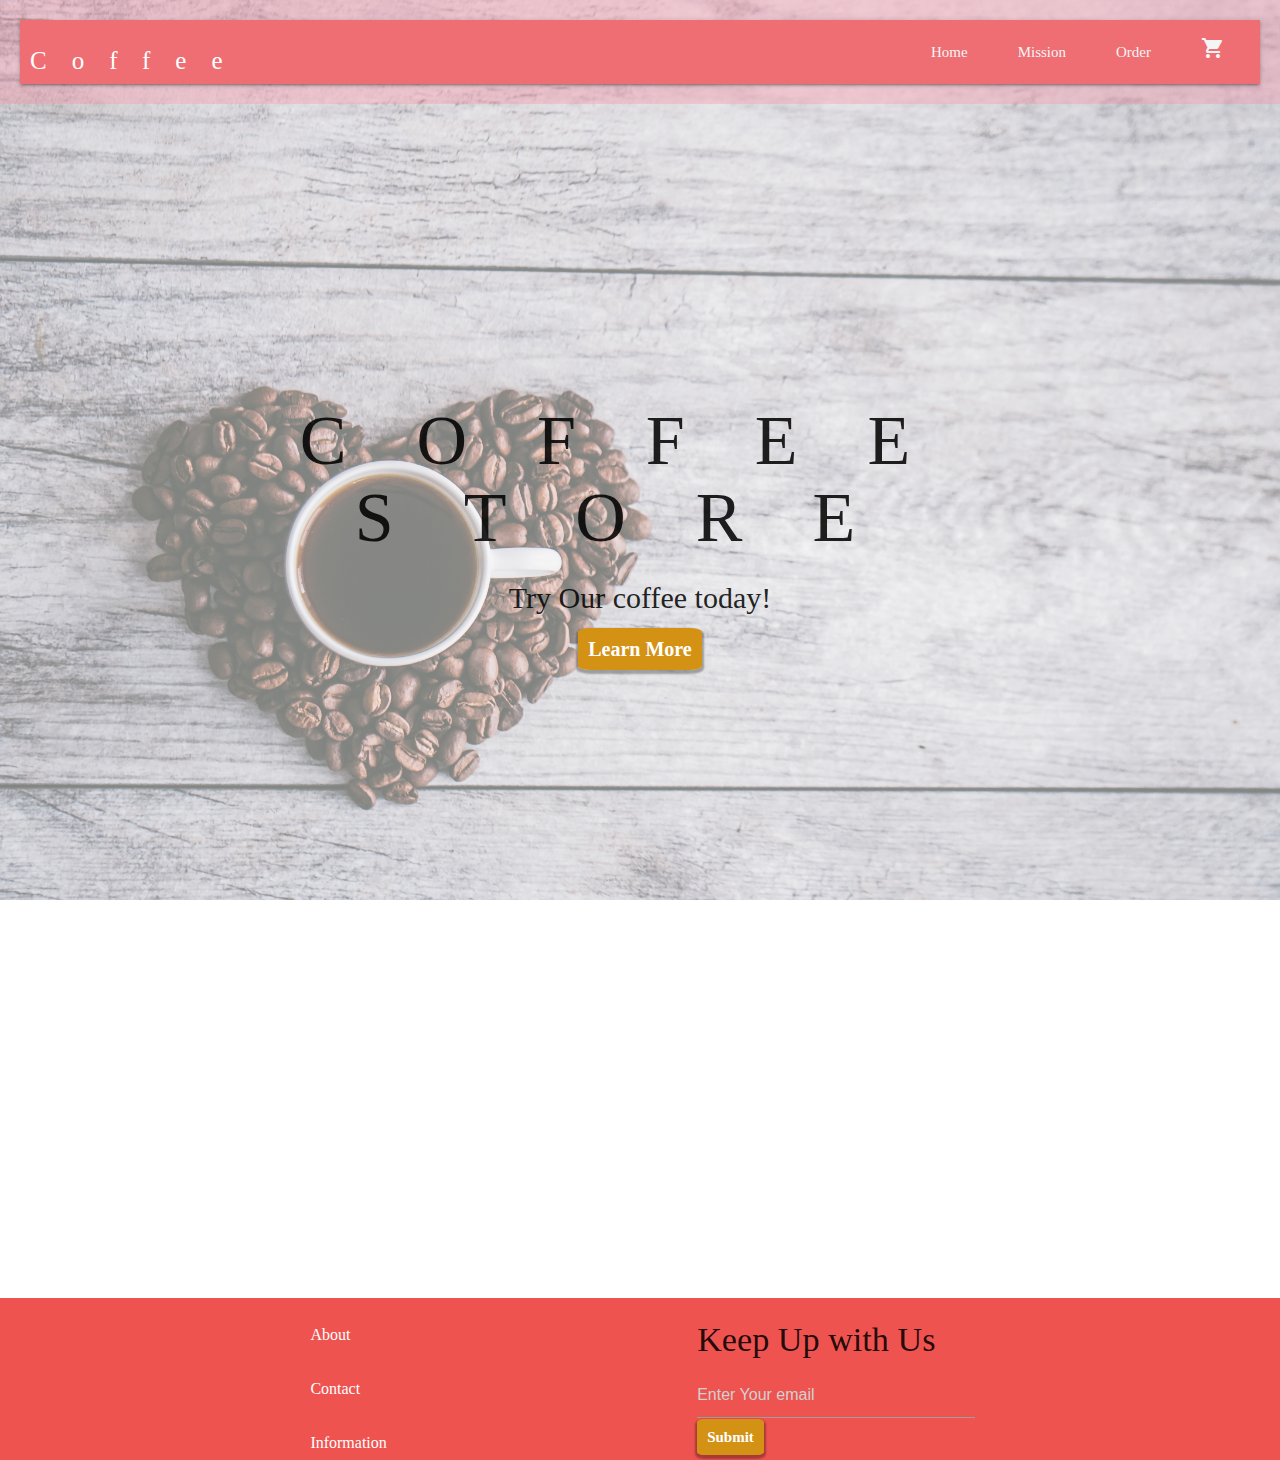
<file: index.html>
<!DOCTYPE html>
    <html lang="en">
    <head>
        <meta charset="UTF-8">
        <meta name="viewport" content="width=device-width, initial-scale=0.5, user-scalable=no">
        <title>Coffee</title>

    <!--Import Google Icon Font-->
    <link href="https://fonts.googleapis.com/icon?family=Material+Icons" rel="stylesheet">
    <!--Import materialize.css-->
    <link type="text/css" rel="stylesheet" href="materialize/css/materialize.min.css"  media="screen,projection"/>

        <link rel='stylesheet' href='css/style.css'>
    </head>
    <body>
        <header class='showcase'>
            
                <nav>
                    <h1>Coffee</h1>
                    <ul>
                        <li><a href='index.html'>Home</a></li>
                        <li><a href='mission.html'>Mission</a></li>
                        <li><a href='order.html'>Order</a></li>
                        <li><a href='#'><i class="material-icons">shopping_cart</i></a></li>
                    </ul>
                </nav>
            
        </header>
        

        <div class='mymain'>
            <h1>COFFEE STORE</h1>
            <h3>Try Our coffee today!</h3>
            <a href='mission.html'>Learn More</a>
        </div>

        <div class='clearfix'></div>
        
   
        

       
        <footer>
                <ul>
                    <li><a href='#'>About</a></li>
                    <li><a href='#'>Contact</a></li>
                    <li><a href='#'>Information</a></li>
                </ul>
                <div>
                    <h4>Keep Up with Us</h4>
                    <input type='email' placeholder="Enter Your email" class='emails'>
                    <a id='submit'>Submit</a>
                </div>
        </footer>


        <script src='script.js'></script>
    </body>
    </html>
</file>
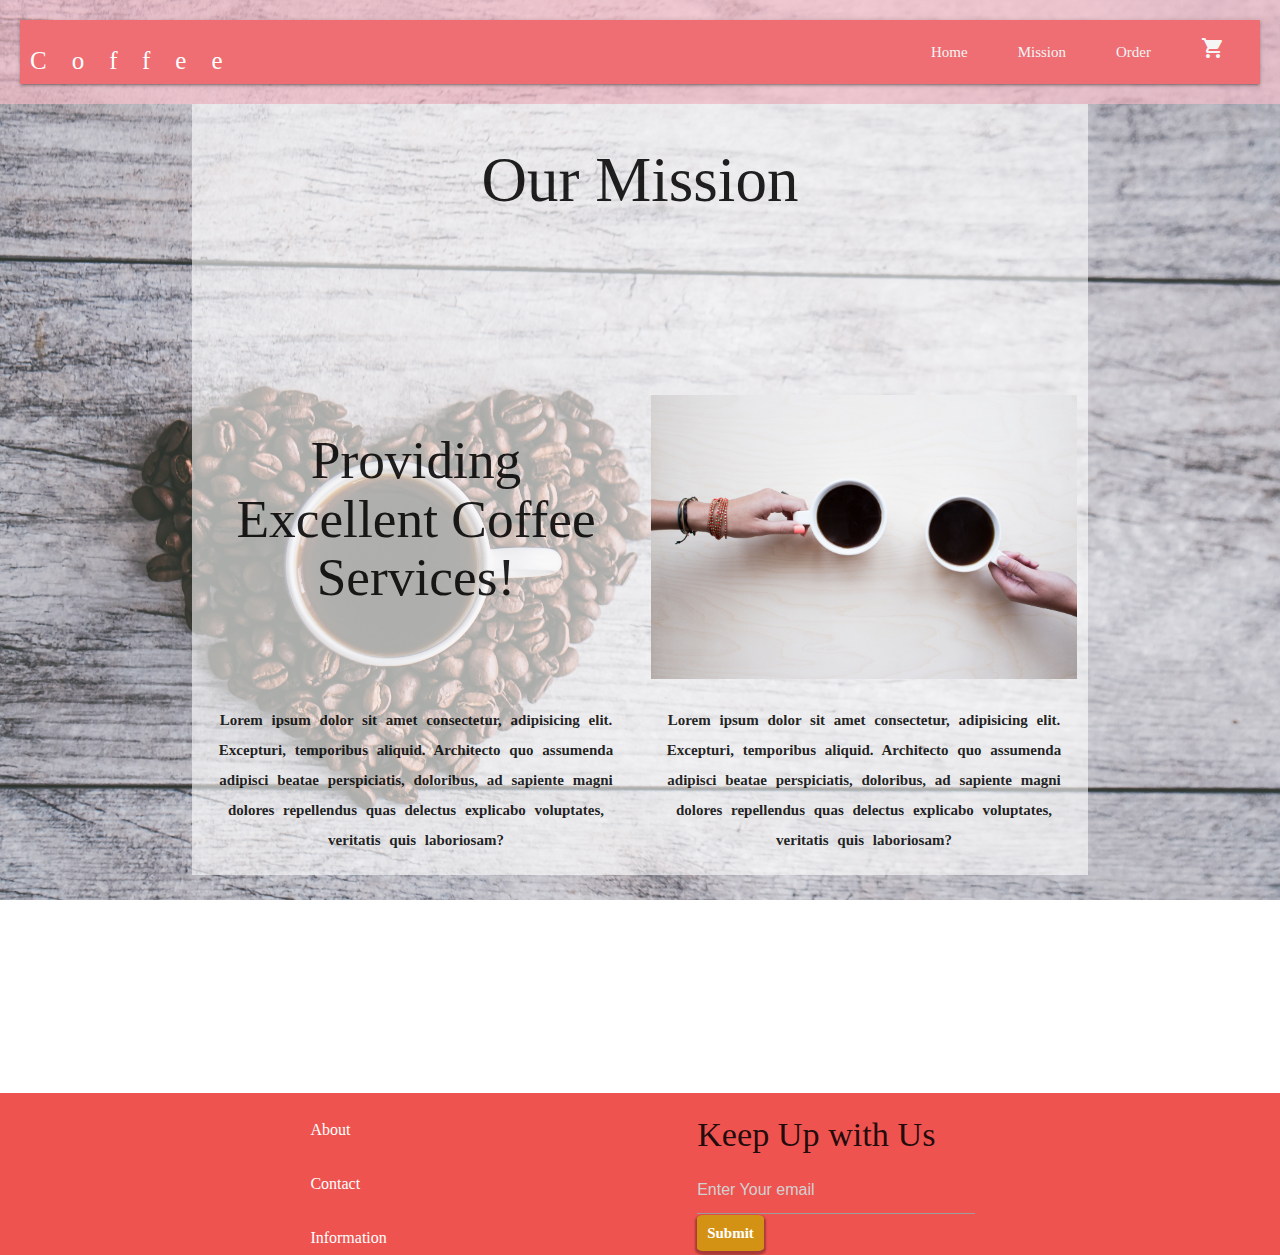
<file: mission.html>
<!DOCTYPE html>
<html lang="en">
<head>
    <meta charset="UTF-8">
    <meta name="viewport" content="width=device-width, initial-scale=0.5, user-scalable=no">
    <title>Mission</title>
    <link rel='stylesheet' href='css/style.css'>

     <!--Import Google Icon Font-->
     <link href="https://fonts.googleapis.com/icon?family=Material+Icons" rel="stylesheet">
     <!--Import materialize.css-->
     <link type="text/css" rel="stylesheet" href="materialize/css/materialize.min.css"  media="screen,projection"/>

</head>
<body>
    <header class='showcase'>
            <nav>
                <h1>Coffee</h1>
                <ul>
                    <li><a href='index.html'>Home</a></li>
                    <li><a href='mission.html'>Mission</a></li>
                    <li><a href='order.html'>Order</a></li>
                    <li><a href='#'><i class="material-icons">shopping_cart</i></a></li>
                </ul>
            </nav>
    </header>


    <div class='misson'>
        <div class='container'>
            <div class='row'>
                <div class='col s12'>
                    <h1>
                        Our Mission
                    </h1>
                </div>
                <div class='row'>
                    <div class='col s6'>
                        <h2>
                            Providing Excellent Coffee Services!
                        </h2>
                    </div>  
                    <div class='col s6'>
                        <img id='service' src='image/services.jpg'>
                    </div>   
            </div>
                <div class='row'>
                    <div class='col s6'>
                        <p>Lorem ipsum dolor sit amet consectetur, adipisicing elit. Excepturi, temporibus aliquid. Architecto quo assumenda adipisci beatae perspiciatis, doloribus, ad sapiente magni dolores repellendus quas delectus explicabo voluptates, veritatis quis laboriosam?</p>
                    </div>
                    <div class='col s6'>
                        <p>Lorem ipsum dolor sit amet consectetur, adipisicing elit. Excepturi, temporibus aliquid. Architecto quo assumenda adipisci beatae perspiciatis, doloribus, ad sapiente magni dolores repellendus quas delectus explicabo voluptates, veritatis quis laboriosam?</p>
                    </div>
                </div>
        </div>
    </div>

    <div class='clearfix'></div>
    
    
    <footer>
            
        <ul>
            <li><a href='#'>About</a></li>
            <li><a href='#'>Contact</a></li>
            <li><a href='#'>Information</a></li>
        </ul>
        <div>
            <h4>Keep Up with Us</h4>
            <input type='email' placeholder="Enter Your email" class='emails'>
            <a id='submit'>Submit</a>
        </div>
    
    
    </footer>
    
    
        
   
</body>
</html>
</file>
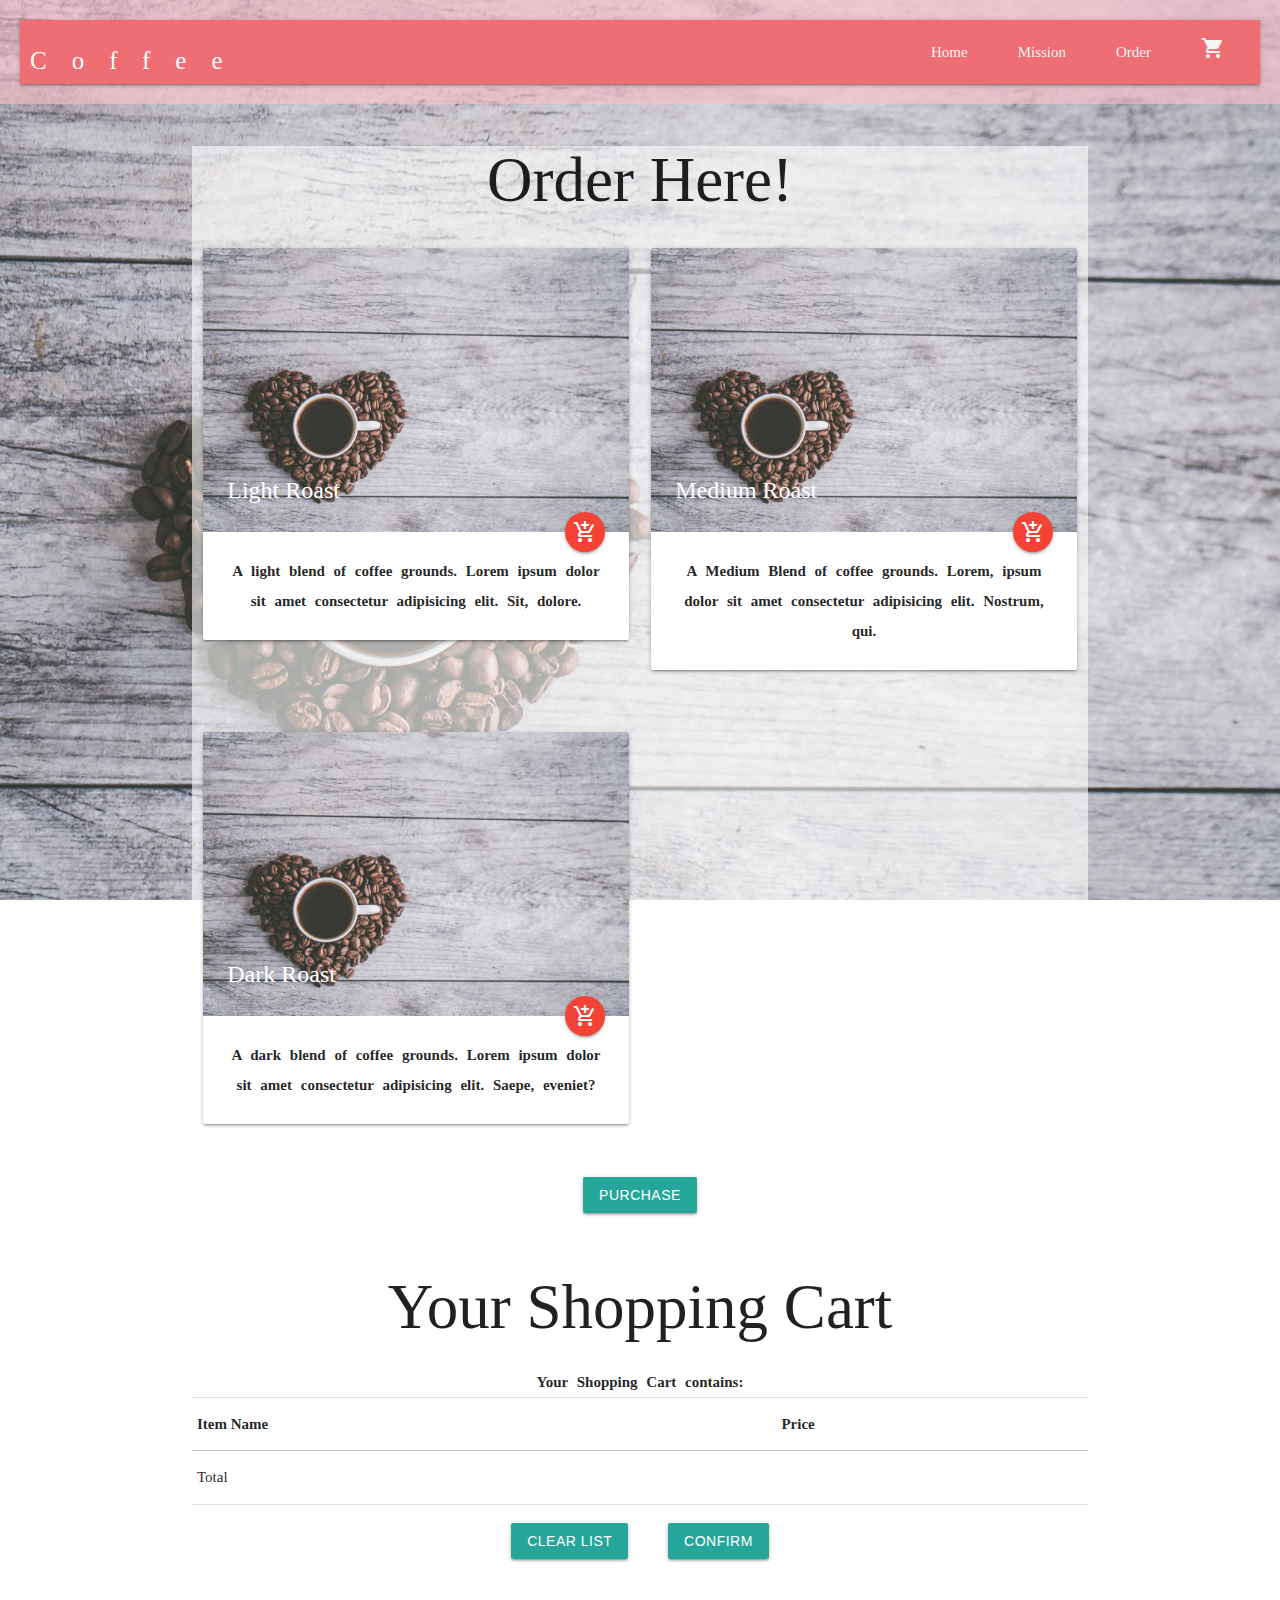
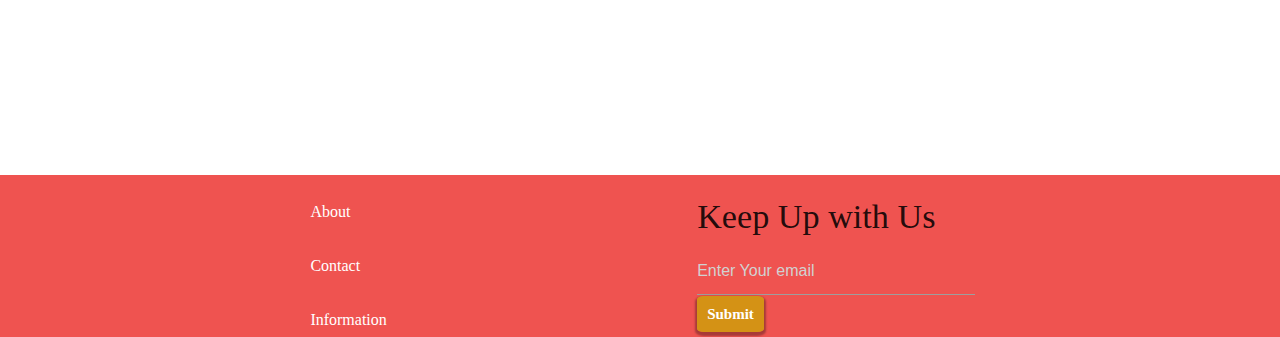
<file: order.html>
<!DOCTYPE html>
<html lang="en">
<head>
    <meta charset="UTF-8">
    <meta name="viewport" content="width=device-width, initial-scale=0.5, user-scalable=no">
    <title>Mission</title>
    <link rel='stylesheet' href='css/style.css'>

     <!--Import Google Icon Font-->
     <link href="https://fonts.googleapis.com/icon?family=Material+Icons" rel="stylesheet">
     <!--Import materialize.css-->
     <link type="text/css" rel="stylesheet" href="materialize/css/materialize.min.css"  media="screen,projection"/>

</head>
<body>
    <header class='showcase'>
            <nav>
                <h1>Coffee</h1>
                <ul>
                    <li><a href='index.html'>Home</a></li>
                    <li><a href='mission.html'>Mission</a></li>
                    <li><a href='order.html'>Order</a></li>
                    <li><a href='#'><i class="material-icons">shopping_cart</i></a></li>
                </ul>
            </nav>
    </header>


  <div class='orders'>
      <div class='container'>
          <div class='row'>
              <div class='col-1'>
                <h1>Order Here!</h1>
              </div>
              <div class="row">
                <div class="col s12 m6">
                  <div class="card">
                    <div class="card-image">
                      <img src="image/coffee.jpg">
                      <span class="card-title">Light Roast</span>
                      <a class="btn-floating halfway-fab waves-effect waves-light red" id='order1'><i class="material-icons">add_shopping_cart</i></a>
                    </div>
                    <div class="card-content">
                      <p>A light blend of coffee grounds. Lorem ipsum dolor sit amet consectetur adipisicing elit. Sit, dolore.</p>
                    </div>
                  </div>
                </div>
                <div class="col s12 m6">
                    <div class="card">
                      <div class="card-image">
                        <img src="image/coffee.jpg">
                        <span class="card-title">Medium Roast</span>
                        <a class="btn-floating halfway-fab waves-effect waves-light red" id='order2'><i class="material-icons">add_shopping_cart</i></a>
                      </div>
                      <div class="card-content">
                        <p>A Medium Blend of coffee grounds. Lorem, ipsum dolor sit amet consectetur adipisicing elit. Nostrum, qui.</p>
                      </div>
                    </div>
                  </div>
              </div>
          </div>
          <div class="row">
            <div class="col s12 m6">
              <div class="card">
                <div class="card-image">
                  <img src="image/coffee.jpg">
                  <span class="card-title">Dark Roast</span>
                  <a class="btn-floating halfway-fab waves-effect waves-light red"  id='order3'><i class="material-icons">add_shopping_cart</i></a>
                </div>
                <div class="card-content">
                  <p>A dark blend of coffee grounds. Lorem ipsum dolor sit amet consectetur adipisicing elit. Saepe, eveniet?</p>
                </div>
              </div>
            </div>
            
      </div>
      <button class='waves-effect waves-light btn' id="purchase">Purchase</button>
  </div>

  <div class='container'>
    <div class='cart'>
        <h1>Your Shopping Cart</h1>
        <p>
            Your Shopping Cart contains:
            <br>
            <table id='items'>
              <tr></tr>
              <th>Item Name</th>
              <th>Price</th>
              <tr id='row'></tr>
              <td>Total</td>
              <td id='total'></td>
              
            </table>
            <button class='waves-effect waves-light btn' id='clear'>Clear List</button>
            <button class='waves-effect waves-light btn' id='confirm'>Confirm</button>
        </p>
    </div>
</div>


  <div class='clearfix'></div>
    

  <footer>
            
    <ul>
        <li><a href='#'>About</a></li>
        <li><a href='#'>Contact</a></li>
        <li><a href='#'>Information</a></li>
    </ul>
    <div>
        <h4>Keep Up with Us</h4>
        <input type='email' placeholder="Enter Your email" class='emails'>
        <a id='submit'>Submit</a>
    </div>


</footer>
 
<script src='script.js'></script>
        
   
</body>
</html>
</file>
<file: css/style.css>
* {
  margin: 0;
  padding: 0;
}

.container {
  background-color: rgba(255, 255, 255, 0.6) !important;
  text-align: center;
}

.container p {
  line-height: 2;
  font-weight: bold;
  word-spacing: 5px;
}

.container #service {
  width: 100%;
}

.container .col.s12 h1 {
  text-align: center;
  font-family: cursive;
  margin-bottom: 20vh;
}

.card:hover {
  -webkit-transition: -webkit-transform 1s ease;
  transition: -webkit-transform 1s ease;
  transition: transform 1s ease;
  transition: transform 1s ease, -webkit-transform 1s ease;
  -webkit-transform: scale(1.1);
          transform: scale(1.1);
}

.red:active {
  -webkit-transform: scale(1.2);
          transform: scale(1.2);
}

body {
  background-image: url("../image/coffee.jpg");
  background-size: cover;
  background-repeat: no-repeat;
  font-family: Cambria, Cochin, Georgia, Times, 'Times New Roman', serif;
  line-height: 1.5;
  background-attachment: fixed;
  position: relative;
  min-width: 100%;
}

.clearfix {
  clear: both;
  height: 40vh;
  display: block;
}

.showcase {
  background-color: rgba(255, 192, 203, 0.6);
  padding: 20px;
  font-size: 15px;
  width: 100% !important;
}

.showcase nav {
  display: -webkit-box;
  display: -ms-flexbox;
  display: flex;
  -webkit-box-align: center;
      -ms-flex-align: center;
          align-items: center;
  -webkit-box-pack: justify;
      -ms-flex-pack: justify;
          justify-content: space-between;
}

.showcase nav h1 {
  font-family: cursive;
  letter-spacing: 1em;
  font-size: 25px;
  padding: 10px;
}

.showcase ul {
  padding: 10px;
  list-style-type: none;
  display: -webkit-box;
  display: -ms-flexbox;
  display: flex;
}

.showcase li {
  padding: 10px;
}

.showcase a {
  text-decoration: none;
  color: whitesmoke;
}

.mymain {
  text-align: center;
  top: 10vh;
  left: 0;
  background-color: rgba(255, 255, 255, 0.4);
  width: 100%;
  padding: 20% 0;
  margin-bottom: 20vh;
}

.mymain h1 {
  font-size: 70px;
  letter-spacing: 1em;
}

.mymain h3 {
  margin: 20px;
  font-size: 30px;
}

.mymain a {
  background-color: #d49215;
  padding: 10px;
  border-radius: 10%;
  text-decoration: none;
  font-weight: bold;
  font-size: 20px;
  -webkit-box-shadow: 0 2px 2px 2px rgba(0, 0, 0, 0.3);
          box-shadow: 0 2px 2px 2px rgba(0, 0, 0, 0.3);
  color: white;
}

.mymain a:hover {
  background-color: rgba(255, 165, 0, 0.3);
}

footer {
  width: 100%;
  margin: 0;
  background-color: #ef5350;
  display: -webkit-box !important;
  display: -ms-flexbox !important;
  display: flex !important;
  -webkit-box-orient: horizontal;
  -webkit-box-direction: normal;
      -ms-flex-direction: row;
          flex-direction: row;
  -webkit-box-pack: space-evenly;
      -ms-flex-pack: space-evenly;
          justify-content: space-evenly;
  position: absolute;
  bottom: 0 !important;
}

footer ul li {
  margin-top: 20px;
  padding: 5px;
}

footer a {
  color: white;
  font-size: 16px;
  cursor: pointer;
}

footer a:hover {
  background-color: rgba(255, 165, 0, 0.3) !important;
}

.cart {
  text-align: center;
}

.btn {
  margin: 2vh;
  position: absolute;
}

#submit {
  background-color: #d49215;
  padding: 10px;
  border-radius: 10%;
  text-decoration: none;
  font-weight: bold;
  font-size: 15px;
  -webkit-box-shadow: 0 2px 2px 2px rgba(0, 0, 0, 0.3);
          box-shadow: 0 2px 2px 2px rgba(0, 0, 0, 0.3);
  color: white;
}

@media screen and (max-width: 600px) {
  .showcase nav {
    font-size: 16px;
  }
  .main {
    left: 0;
  }
  .main h1 {
    font-size: 40px;
  }
  .clearfix {
    height: 98vh;
  }
  .card:hover {
    -webkit-transform: none;
            transform: none;
    -webkit-transition: none;
    transition: none;
  }
}
/*# sourceMappingURL=style.css.map */
</file>
